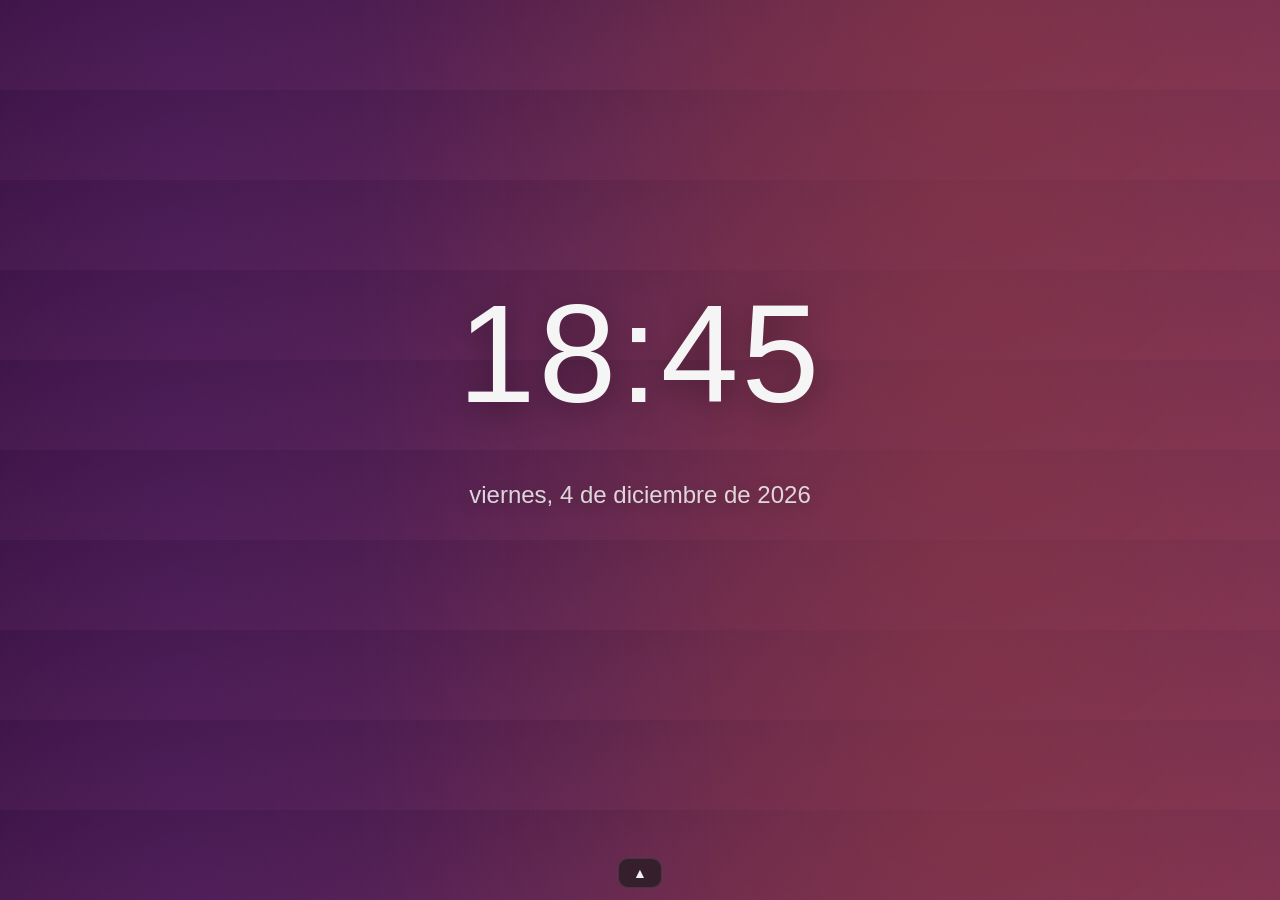
<file: index.html>
<!DOCTYPE html>
<html lang="es">
<head>
<meta charset="UTF-8">
<meta name="viewport" content="width=device-width, initial-scale=1.0">
<meta http-equiv="Content-Security-Policy" content="default-src 'self'; script-src 'self'; frame-src 'self' https://flegacy.netlify.app; img-src 'self' data:; style-src 'self' 'unsafe-inline'; base-uri 'self'; form-action 'self'; frame-ancestors 'none'; object-src 'none'">
<title>Portfolio · Luciano Buccella</title>
<link rel="icon" type="image/png" href="apps/legacy/assets/icon/4457184.png">
<link rel="stylesheet" href="css/main.css">
</head>
<body class="dock-closed">
<iframe class="app-frame" id="appFrame" title="Aplicación del portfolio" sandbox="allow-scripts allow-same-origin allow-forms allow-popups" referrerpolicy="no-referrer"></iframe>

<div class="desktop-clock" id="desktopClock">
  <span class="clock-time" id="clockTime">--:--</span>
  <span class="clock-date" id="clockDate"></span>
</div>

<nav class="ubuntu-dock" id="dock" aria-label="Dock">
  <button type="button" class="dock-close" id="dockClose" aria-label="Cerrar el dock">▼</button>
  <button type="button" class="dock-item" data-app="legacy" title="BeALegacy" aria-label="BeALegacy">
    <span class="dock-icon" aria-hidden="true">⚽</span>
    <span class="dock-dot"></span>
  </button>
  <button type="button" class="dock-item" data-app="pro" title="ezbiz" aria-label="ezbiz">
    <span class="dock-icon" aria-hidden="true">📅</span>
    <span class="dock-dot"></span>
  </button>
  <button type="button" class="dock-item dock-placeholder" title="Próximamente" aria-label="Próximo proyecto">
    <span class="dock-icon" aria-hidden="true">🌐</span>
    <span class="dock-dot"></span>
  </button>
  <span class="dock-separator"></span>
  <button type="button" class="dock-item" data-panel="proyectos" title="Sobre los proyectos" aria-label="Información de los proyectos">
    <span class="dock-icon" aria-hidden="true">📁</span>
  </button>
  <button type="button" class="dock-item" data-panel="contacto" title="Contacto" aria-label="Información de contacto">
    <span class="dock-icon" aria-hidden="true">⚙️</span>
  </button>
</nav>

<button type="button" class="dock-handle" id="dockHandle" aria-label="Abrir o cerrar el dock">▲</button>

<div class="modal-backdrop" id="modalBackdrop" hidden>
  <div class="modal" role="dialog" aria-modal="true" aria-labelledby="modalTitle">
    <button type="button" class="modal-close" id="modalClose" aria-label="Cerrar">✕</button>
    <h2 id="modalTitle"></h2>
    <div id="modalBody"></div>
  </div>
</div>

<div class="toast" id="toast" role="status"></div>

<script src="js/main.js"></script>
</body>
</html>
</file>
<file: css/main.css>
:root {
  --bg: #181818;
  --bg-soft: #303030;
  --surface: #333333;
  --surface-2: #3b3b3b;
  --border: #414141;
  --text: #f2f2f2;
  --text-muted: #a8a8a8;
  --accent: #6aa3ff;
  --accent-soft: #2b3a55;
  --shadow: 0 1px 2px rgba(0, 0, 0, 0.25), 0 4px 12px rgba(0, 0, 0, 0.18);
  --radius: 14px;
}

* { box-sizing: border-box; }

html { scroll-behavior: smooth; }

body {
  margin: 0;
  font-family: -apple-system, BlinkMacSystemFont, "SF Pro Text", "Segoe UI", Roboto, Helvetica, Arial, sans-serif;
  background:
    radial-gradient(1100px 600px at 75% 12%, rgba(233, 84, 32, 0.18), transparent 55%),
    radial-gradient(900px 700px at 15% 90%, rgba(83, 32, 105, 0.55), transparent 62%),
    linear-gradient(160deg, #34103a 0%, #5e2750 50%, #7a3255 100%);
  color: var(--text);
  line-height: 1.6;
  -webkit-font-smoothing: antialiased;
  text-rendering: optimizeLegibility;
  overflow-x: hidden;
  padding-bottom: 90px;
}

/* ---------- App frame (iframe desktop) ---------- */
.app-frame {
  position: fixed;
  inset: 0;
  z-index: 40;
  width: 100%;
  height: 100%;
  border: 0;
  background: #000;
  opacity: 0;
  pointer-events: none;
  transition: opacity 0.35s ease;
}
body.app-open .app-frame { opacity: 1; pointer-events: auto; }

/* ---------- Desktop clock (lockscreen style) ---------- */
.desktop-clock {
  position: fixed;
  top: 42%;
  left: 50%;
  transform: translate(-50%, -50%);
  z-index: 5;
  display: flex;
  flex-direction: column;
  align-items: center;
  gap: 10px;
  text-align: center;
  pointer-events: none;
  user-select: none;
  -webkit-user-select: none;
}
.clock-time {
  font-size: clamp(56px, 13vw, 140px);
  font-weight: 200;
  letter-spacing: 0.02em;
  font-variant-numeric: tabular-nums;
  color: #f5f5f5;
  text-shadow: 0 6px 30px rgba(0, 0, 0, 0.35);
}
.clock-date {
  font-size: clamp(16px, 2.6vw, 24px);
  font-weight: 300;
  color: rgba(245, 245, 245, 0.85);
  text-shadow: 0 3px 16px rgba(0, 0, 0, 0.3);
}

/* ---------- Layout ---------- */
.page {
  max-width: 880px;
  margin: 0 auto;
  padding: clamp(48px, 8vw, 96px) clamp(20px, 5vw, 48px) 48px;
}

.section { margin-bottom: clamp(40px, 6vw, 64px); }
.section-title { margin: 0 0 20px; font-size: clamp(20px, 3vw, 26px); font-weight: 700; letter-spacing: -0.02em; }
.contacto {
  background: var(--surface);
  border: 1px solid var(--border);
  border-radius: var(--radius);
  padding: clamp(24px, 4vw, 40px);
}
.contacto p { color: var(--text-muted); margin: 0; }
.site-footer {
  text-align: center;
  padding: 32px 16px 48px;
  border-top: 1px solid var(--border);
  color: var(--text-muted);
  font-size: 13px;
}

/* ---------- Ubuntu Dock ---------- */
.ubuntu-dock {
  position: fixed;
  left: 50%;
  bottom: 14px;
  transform: translateX(-50%);
  z-index: 100;
  display: flex;
  align-items: flex-end;
  gap: 5px;
  padding: 8px 10px;
  background: rgba(30, 30, 30, 0.72);
  border: 1px solid rgba(255, 255, 255, 0.09);
  border-radius: 18px;
  -webkit-backdrop-filter: saturate(180%) blur(20px);
  backdrop-filter: saturate(180%) blur(20px);
  box-shadow: 0 12px 32px rgba(0, 0, 0, 0.45);
  transition: transform 0.35s cubic-bezier(0.22, 1, 0.36, 1);
}
.dock-closed .ubuntu-dock { transform: translate(-50%, 170%); }

.dock-close {
  position: absolute;
  left: 50%;
  top: -24px;
  transform: translateX(-50%);
  width: 44px;
  height: 26px;
  border: 1px solid rgba(255, 255, 255, 0.1);
  border-radius: 10px;
  background: rgba(30, 30, 30, 0.72);
  color: var(--text);
  font-size: 11px;
  line-height: 1;
  cursor: pointer;
  -webkit-backdrop-filter: saturate(180%) blur(20px);
  backdrop-filter: saturate(180%) blur(20px);
  transition: background 0.2s ease;
}
.dock-close:hover { background: rgba(50, 50, 50, 0.85); }
.dock-closed .dock-close { display: none; }

.dock-handle {
  display: flex;
  align-items: center;
  justify-content: center;
  position: fixed;
  left: 50%;
  bottom: 12px;
  transform: translateX(-50%);
  z-index: 110;
  width: 44px;
  height: 30px;
  border: 1px solid rgba(255, 255, 255, 0.1);
  border-radius: 10px;
  background: rgba(30, 30, 30, 0.72);
  color: var(--text);
  font-size: 14px;
  line-height: 1;
  cursor: pointer;
  -webkit-backdrop-filter: saturate(180%) blur(20px);
  backdrop-filter: saturate(180%) blur(20px);
  transition: background 0.2s ease, transform 0.2s ease;
}
.dock-handle:hover { background: rgba(50, 50, 50, 0.85); }
.dock-handle:active { transform: translateX(-50%) scale(0.92); }
body:not(.dock-closed) .dock-handle { display: none; }
.dock-item {
  position: relative;
  width: 70px;
  height: 56px;
  border: none;
  padding: 0;
  border-radius: 12px;
  display: grid;
  place-items: center;
  background: rgba(255, 255, 255, 0.06);
  cursor: pointer;
  text-decoration: none;
  transition: transform 0.2s cubic-bezier(0.22, 1, 0.36, 1), background 0.2s ease, opacity 0.2s ease;
}
.dock-item:hover { transform: scale(1.22); background: rgba(255, 255, 255, 0.12); }
.dock-item:active { transform: scale(1.08); }
.dock-item:hover + .dock-item,
.dock-item:hover { opacity: 1; }
.ubuntu-dock:hover .dock-item:not(:hover) { opacity: 0.7; }
.dock-icon { font-size: 24px; line-height: 1; pointer-events: none; }
.dock-dot {
  position: absolute;
  left: 50%;
  bottom: 3px;
  transform: translateX(-50%);
  width: 5px;
  height: 5px;
  border-radius: 50%;
  background: #fff;
  opacity: 0.85;
}
.dock-separator {
  align-self: center;
  width: 1px;
  height: 36px;
  margin: 0 3px;
  background: rgba(255, 255, 255, 0.12);
}

/* ---------- Modal ---------- */
.modal-backdrop {
  position: fixed;
  inset: 0;
  z-index: 200;
  display: flex;
  align-items: center;
  justify-content: center;
  padding: 24px;
  background: rgba(0, 0, 0, 0.55);
}
.modal-backdrop[hidden] { display: none; }
.modal {
  position: relative;
  width: 100%;
  max-width: 460px;
  max-height: 80vh;
  overflow: auto;
  background: var(--surface);
  border: 1px solid var(--border);
  border-radius: var(--radius);
  box-shadow: 0 24px 60px rgba(0, 0, 0, 0.5);
  padding: 28px 28px 16px;
}
.modal h2 { margin: 0 0 12px; font-size: 20px; letter-spacing: -0.01em; }
.modal p { color: var(--text-muted); margin: 0 0 10px; }
.modal ul { color: var(--text-muted); margin: 0 0 12px; padding-left: 20px; }
.modal-close {
  position: absolute;
  top: 14px;
  right: 14px;
  width: 28px;
  height: 28px;
  border: 1px solid var(--border);
  border-radius: 50%;
  background: var(--surface-2);
  color: var(--text);
  font-size: 13px;
  line-height: 1;
  cursor: pointer;
}
.modal-close:hover { background: rgba(255, 255, 255, 0.14); }

/* ---------- Toast ---------- */
.toast {
  position: fixed;
  left: 50%;
  bottom: 96px;
  transform: translateX(-50%) translateY(6px);
  z-index: 300;
  padding: 9px 16px;
  border-radius: 9px;
  background: var(--surface-2);
  border: 1px solid var(--border);
  color: var(--text);
  font-size: 13px;
  opacity: 0;
  pointer-events: none;
  transition: opacity 0.25s ease, transform 0.25s ease;
}
.toast.show { opacity: 1; transform: translateX(-50%) translateY(0); }

/* ---------- Responsive ---------- */
@media (max-width: 640px) {
  .dock-item { width: 60px; height: 50px; }
  .dock-icon { font-size: 20px; }
}
</file>
